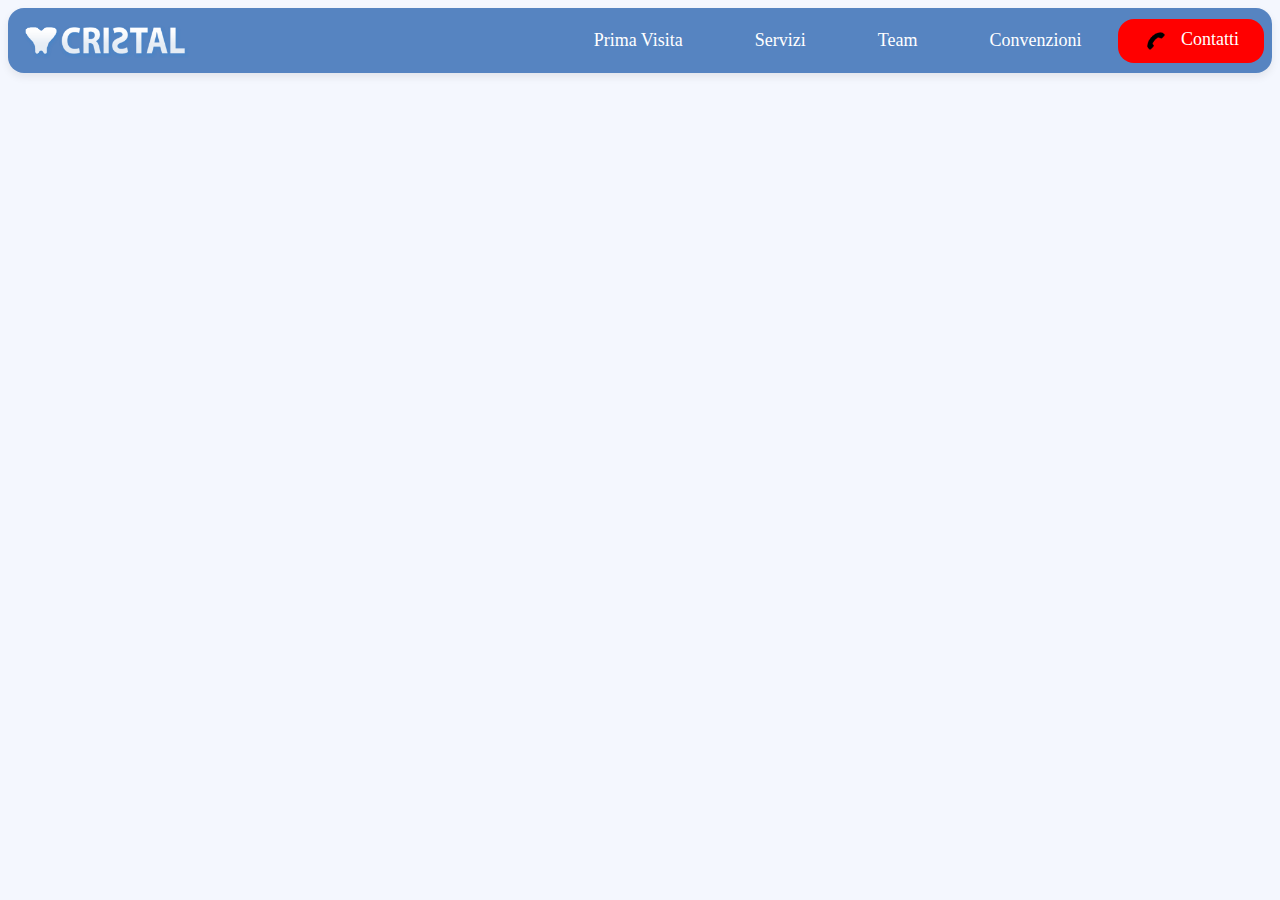
<file: progetti/cristal/index.html>
<!DOCTYPE html> 
<html lang="it">
    <head>
        <meta charset="UTF-8">
        <meta name="viewport" content="width=device-width, initial-scale=1.0">
        <meta name="description" content="Home Page">
        <meta name="author" content="Francesco Giambenedetti">
        <link rel="stylesheet" href="./style.css" title="stile CSS">
        <link rel="icon" type="image/x-icon" href="./png/favicon.png">
        <title>Studio Cristal</title>
    </head>
    <body>
        <header>
            <img  class="cristal-logo" src="./png/logo.png" alt="logo Cristal" title="logo Cristal">
            <nav>
                <ul class="menu">
                    <li><a href="#" title="Convenzioni">Convenzioni</a></li>
                    <li><a href="#" title="Team">Team</a></li>
                    <li class="dropdown">
                        <a class="class-dropdown" href="#" title="Servizi">Servizi</a>
                        <div class="class-dropdown-voci">
                            <a href="#" title="Igiene">Igiene</a>
                            <a href="#" title="Sbiancamento">Sbiancamento</a>
                            <a href="#" title="Ortodonzia">Ortodonzia</a>
                        </div>
                    </li>
                    <li><a href="#" title="Prima Visita">Prima Visita</a></li>
                </ul>
            </nav>
            <button>
                <img class="contatti-icon" src="./png/contatti.png" alt="icona contatti" title="icona contatti"> Contatti
            </button>
        </header>
        <p class="view">Pagina non disponibile per Tablet o Smartphone poichè è in sviluppo un'app dedicata.</p>
    </body>
</html>
</file>
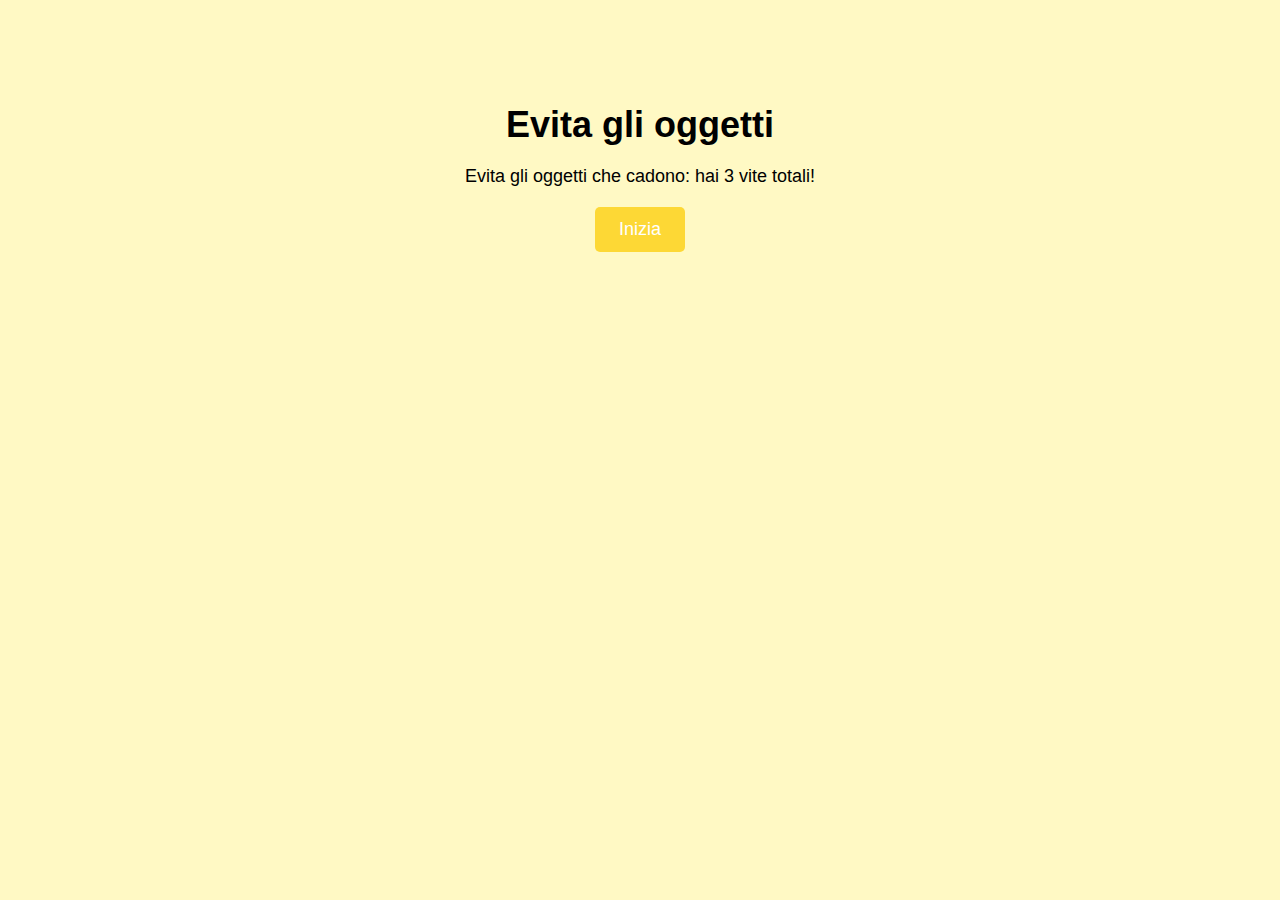
<file: progetti/giocoEvitaOggetti/index.html>
<!DOCTYPE html>
<html lang="it">
<head>
    <meta charset="UTF-8">
    <meta charset="UTF-8">
    <meta name="viewport" content="width=device-width, initial-scale=1.0">
    <title>Evita gli oggetti</title>
    <link rel="stylesheet" href="style.css">
    <link href="./img/favicon.png" title="favicon sito" rel="icon" type="image/x-icon">
</head>
<body>
    <div id="start-screen">
        <h1>Evita gli oggetti</h1>
        <p>Evita gli oggetti che cadono: hai <span
                id="lives"></span> vite totali!</p>
        <button id="start-button">Inizia</button>
    </div>
    <div id="game-container">
        <div id="score">Punti: <span id="score-value">0</span></div>
        <div id="attempts">Vite: <span id="attempts-value">3</span></div>
        <div id="player"></div>
        <div id="overlay"></div>
    </div>
    <script src="game.js"></script>
</body>
</html>
</file>
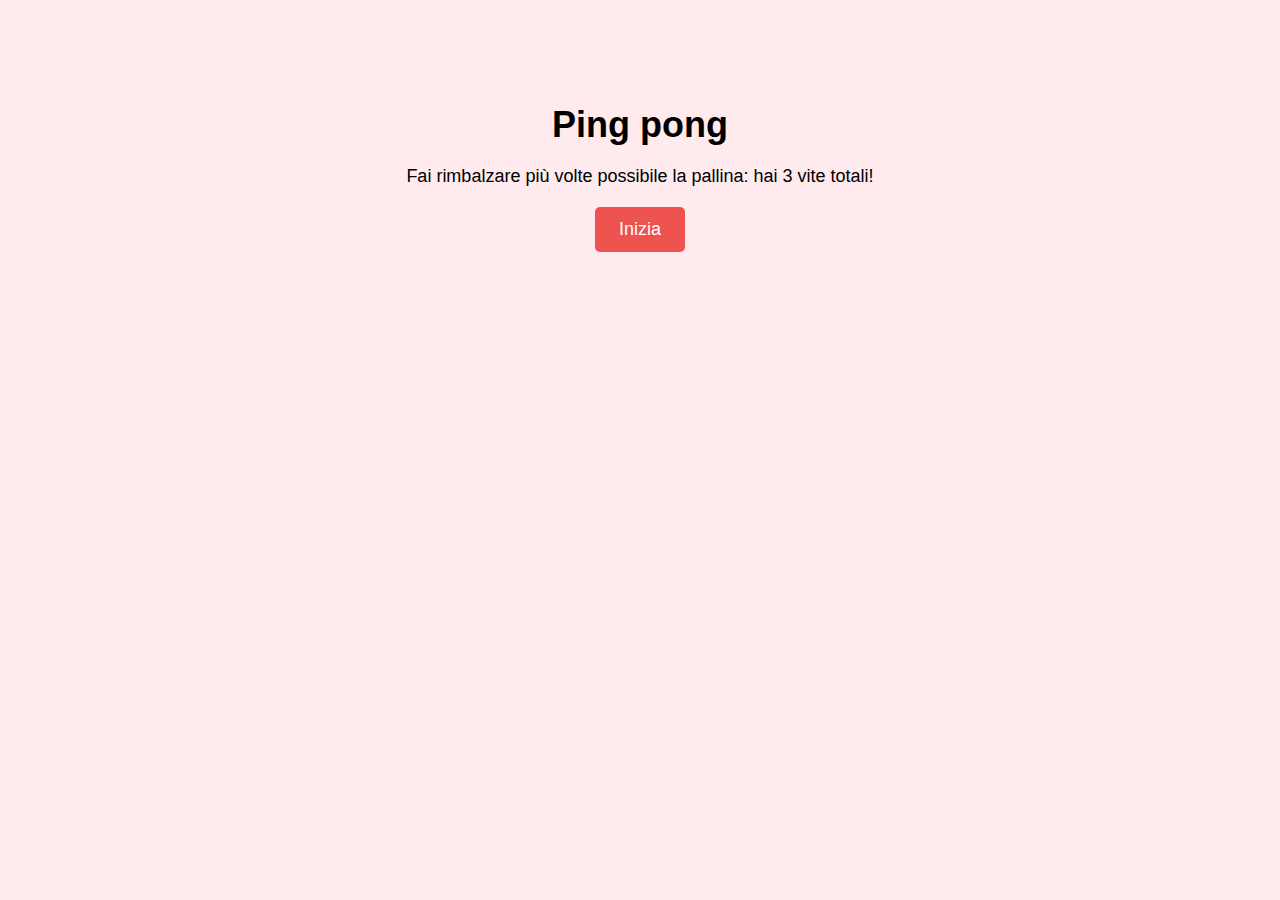
<file: progetti/giocoPingPong/index.html>
<!DOCTYPE html>
<html lang="it">
<head>
    <meta charset="UTF-8">
    <meta name="viewport" content="width=device-width, initial-scale=1.0">
    <title>Ping Pong</title>
    <link rel="stylesheet" href="style.css">
    <link href="./img/favicon.png" title="favicon sito" rel="icon" type="image/x-icon">
</head>
<body>
    <div id="start-screen">
        <h1>Ping pong</h1>
        <p id="description"></p>
        <button id="start-button">Inizia</button>
    </div>
    <div id="game-container">
        <div id="score">Punti: <span id="score-value">0</span></div>
        <div id="attempts">Vite: <span id="attempts-value">3</span></div>
        <div id="ball"></div>
        <div id="paddle"></div>
        <div id="overlay"></div>
    </div>
    <script src="game.js"></script>
</body>
</html>
</file>
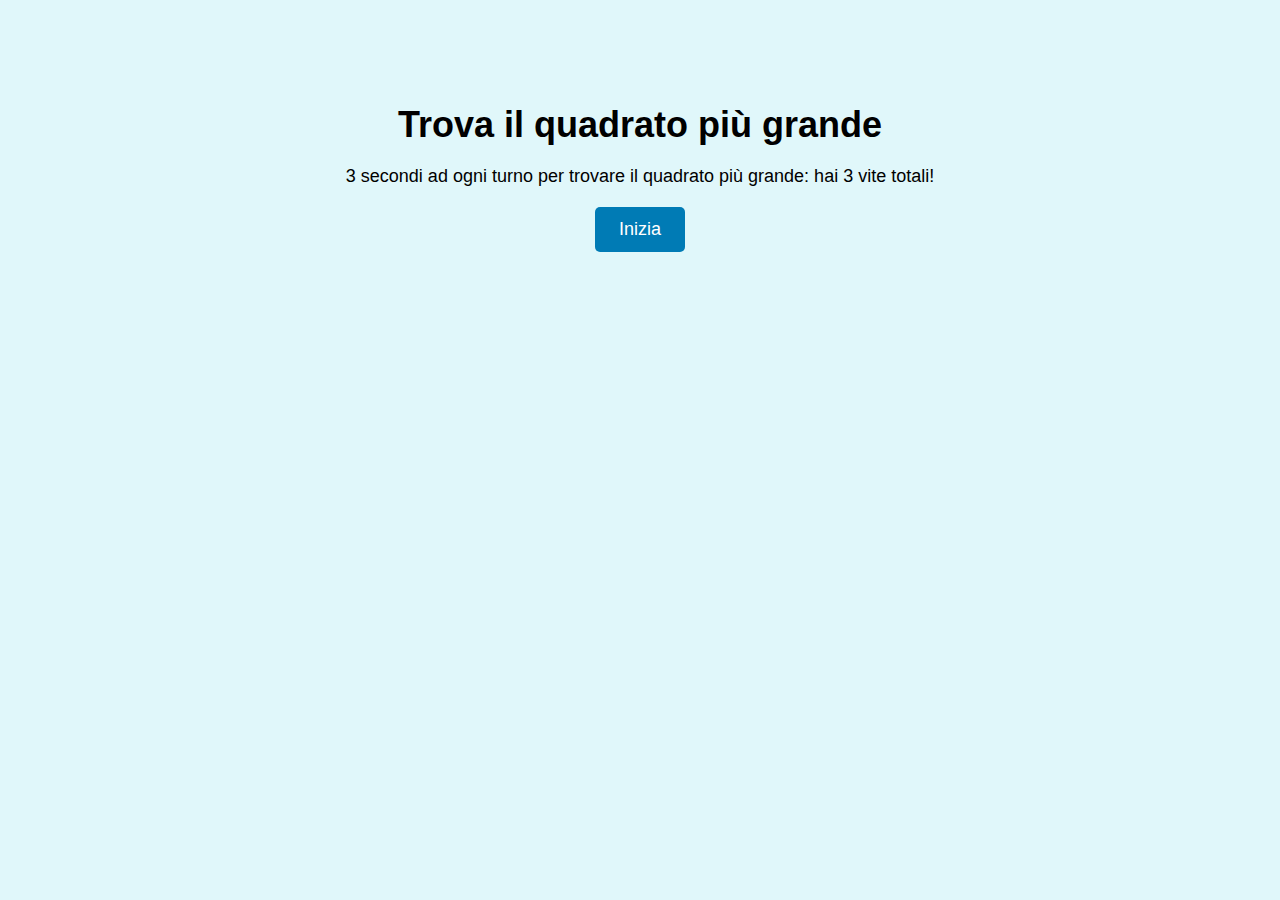
<file: progetti/giocoQuadratoPiuGrande/index.html>
<!DOCTYPE html>
<html lang="it">
<head>
    <meta charset="UTF-8">
    <meta name="viewport" content="width=device-width, initial-scale=1.0">
    <title>Trova il quadrato più grande</title>
    <link rel="stylesheet" href="style.css">
    <link href="./img/favicon.png" title="favicon sito" rel="icon" type="image/x-icon">
</head>
<body>
    <div id="start-screen">
        <h1>Trova il quadrato più grande</h1>
        <p>3 secondi ad ogni turno per trovare il quadrato più grande: hai <span id="lives"></span> vite totali!</p>
        <button id="start-button">Inizia</button>
    </div>
    <div id="game-container">
        <div id="timer">Tempo: <span id="time-remaining">2</span></div>
        <div id="squares-container"></div>
        <div id="attempts">Vite: <span id="attempts-remaining">3</span></div>
        <div id="message"></div>
        <div id="overlay"></div>
    </div>
    <script src="game.js"></script>
</body>
</html>
</file>
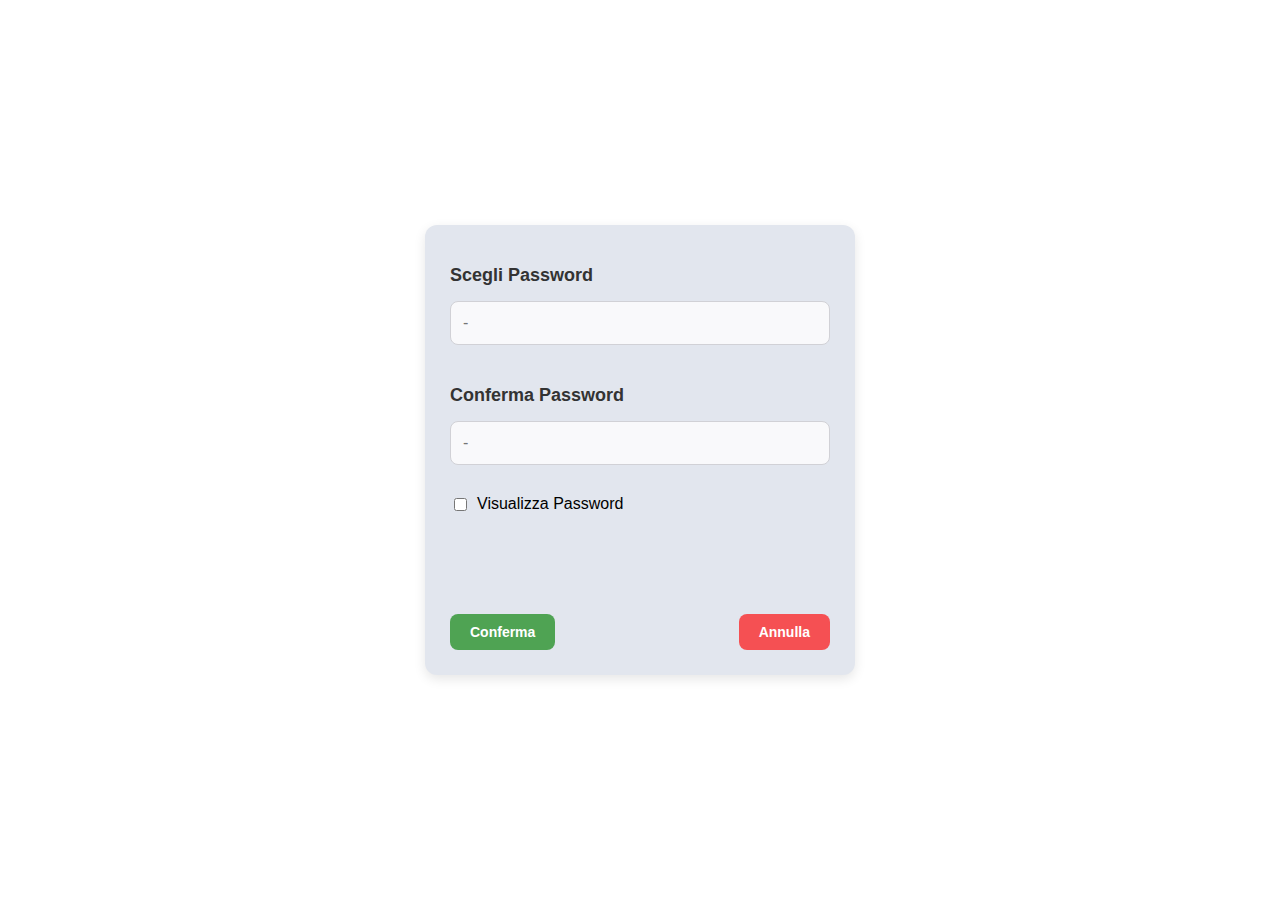
<file: progetti/password/index.html>
<!DOCTYPE html>
<html lang="it">
<head>
    <meta charset="UTF-8">
    <meta name="viewport" content="width=device-width, initial-scale=1.0">
    <title>Form Password</title>
    <link rel="stylesheet" href="./style.css">
</head>
<body>
    <div class="container">
        <h2>Scegli Password</h2>
        <input type="password" id="password" placeholder="-" oninput="scegliPassword ()">
        <p id="password-errore" class="messaggio-errore"></p>
        <h2>Conferma Password</h2>
        <input type="password" id="conferma-password" placeholder="-" oninput="confermaPassword ()">
        <p id="conferma-password-errore" class="messaggio-errore"></p>
        <div class="checkbox-container">
            <input type="checkbox" id="visualizza-password" onclick="visualizzaPassword ()"> Visualizza Password
        </div>
        <div class="efficacia-password" style="display: none;">
            <img id="efficacia-password-img" alt="efficacia password">
        </div>
        <div class="button-container">
            <button type="button" onclick="confermaButton ()" class="conferma">Conferma</button>
            <button type="button" onclick="annullaButton()" class="annulla">Annulla</button>
        </div>
    </div>
    <script src="./javascript.js"></script>
</body>
</html>
</file>
<file: progetti/cristal/style.css>
* {
    box-sizing: border-box;
    margin: 0;
    padding: 0;

}
body {
    background-color: #f4f7fe;
    padding: 8px;
}
header {
    background-color: #5684c1;
    display: flex;
    justify-content: flex-end;
    align-items: center;
    padding: 8px;
    border-radius: 16px;
    box-shadow: 0px 4px 8px 0px rgba(0, 0, 0, 0.073);
}
.view {
    visibility: hidden;
}
.menu,
a,
button {
    font-family:'Times New Roman', Times, serif;
    color: white;
    text-decoration: none;
    font-size: 18px;
}
.cristal-logo {
    width: 180px;
    margin-right: auto;
}
.contatti-icon {
    width: 26px;
    margin-right: 8px;
    vertical-align: middle;
}
button {
    padding: 9px 25px;
    background: red;
    border: none; 
    border-radius: 16px;
    cursor: pointer;
}
.menu {
    list-style: none;
}
.menu li {
    display: inline-block;
    padding: 0 20px;
}
.menu a:hover {
    color: #5684c1;
}
ul {
    list-style-type: none;
    margin: 0;
    padding: 0;
    overflow: hidden;
    background-color: #5684c1;
    text-align: right;
}
li {
    float: right;
}
li a, .class-dropdown {
    display: inline-block;
    color: white;
    text-align: center;
    padding: 14px 16px;
    text-decoration: none;
}
li a:hover, .dropdown:hover .dropdown {
    color: #5684c1;
    background-color: white;
    border-radius: 16px;
}
.class-dropdown-voci {
    display: none;
    position: absolute;
    background-color: #edf3fe;
    min-width: 160px;
    box-shadow: 0px 8px 16px 0px rgba(0,0,0,0.2);
}
.class-dropdown-voci a { 
    color: #5684c1;
    padding: 12px 40px;
    text-decoration: none;
    display: block;
    text-align: left;
}
.class-dropdown-voci a:hover {
    background-color: #5684c1;
    color: white;
}
.dropdown:hover .class-dropdown-voci {
    display: block;
    border-radius: 16px
}
button:hover {
    background: #f4f7fe;
    color: #5684c1;
}
@media (max-width: 920px) {
    header {
        display: none;
    }
    p {
        padding: 80px;
    }
    .view {
        visibility: visible;
        font-style: italic;
        font-size: 1.4em;
        color: red;
        text-align: center;
        position: absolute;
        top: 25%;
    }
}
</file>
<file: progetti/giocoEvitaOggetti/style.css>
html, body {
    font-family: Arial, sans-serif;
    text-align: center;
    margin: 0;
    padding: 0;
    box-sizing: border-box;
    background-color: #fff9c4;
    display: flex;
    flex-direction: column;
    justify-content: flex-start;
    min-height: 100%;
    height: 100%;
}
body {
    overflow: hidden;
}
#start-screen {
    text-align: center;
    max-width: 600px;
    margin: 60px auto 0;
    padding: 20px;
    border-radius: 10px;
    color: rgb(0, 0, 0);
}
#start-screen h1 {
    font-size: 36px;
    margin-bottom: 20px;
}
#start-screen p {
    font-size: 18px;
    margin-bottom: 20px;
}
#start-button {
    padding: 12px 24px;
    font-size: 18px;
    cursor: pointer;
    background-color: #fdd835;
    color: white;
    border: none;
    border-radius: 5px;
    transition: background-color 0.3s;
}
#start-button:hover {
    background-color: #fbc02d;
}
#game-container {
    display: none;
    position: relative;
    width: 100%;
    height: 100vh;
    overflow: hidden;
}
#score {
    position: absolute;
    top: 10px;
    font-size: 24px;
    color: #000;
    left: 22px;
}
#attempts {
    position: absolute;
    top: 10px;
    font-size: 24px;
    color: #000;
    right: 22px;
}
#player {
    position: absolute;
    width: 40px;
    height: 40px;
    background-color: #fdd835;
    bottom: 10px;
    left: 50%;
}
#overlay {
    position: absolute;
    top: 0;
    left: 0;
    width: 100%;
    height: 100%;
    background-color: rgba(0, 0, 0, 0.8);
    display: flex;
    align-items: center;
    justify-content: center;
    color: white;
    font-size: 24px;
    display: none;
}
#overlay button {
    margin-top: 20px;
    padding: 12px 24px;
    font-size: 18px;
    background-color: #fdd835;
    color: white;
    border: none;
    border-radius: 5px;
    cursor: pointer;
}
#overlay button:hover {
    background-color: #fbc02d;
}
</file>
<file: progetti/giocoPingPong/style.css>
html, body {
    font-family: Arial, sans-serif;
    text-align: center;
    margin: 0;
    padding: 0;
    box-sizing: border-box;
    background-color: #ffebee;
    display: flex;
    flex-direction: column;
    justify-content: flex-start;
    min-height: 100%;
    height: 100%;
}
body {
    overflow: hidden;
}
#start-screen {
    text-align: center;
    max-width: 600px;
    margin: 60px auto 0;
    padding: 20px;
    border-radius: 10px;
    color: rgb(0, 0, 0);
}
#start-screen h1 {
    font-size: 36px;
    margin-bottom: 20px;
}
#start-screen p {
    font-size: 18px;
    margin-bottom: 20px;
}
#start-button {
    padding: 12px 24px;
    font-size: 18px;
    cursor: pointer;
    background-color: #ef5350;
    color: white;
    border: none;
    border-radius: 5px;
    transition: background-color 0.3s;
}
#start-button:hover {
    background-color: #d32f2f;
}
#game-container {
    display: none;
    position: relative;
    width: 100%;
    height: 100vh;
}
#ball {
    position: absolute;
    width: 20px;
    height: 20px;
    background-color: #ef5350;
    border-radius: 50%;
}
#paddle {
    position: absolute;
    width: 100px;
    height: 20px;
    background-color: #ef5350;
    bottom: 10px;
    left: 50%;
}
#score, #attempts {
    position: absolute;
    top: 10px;
    font-size: 24px;
    color: #000;
}
#score {
    left: 22px;
}
#attempts {
    right: 22px;
}
#overlay {
    position: absolute;
    top: 0;
    left: 0;
    width: 100%;
    height: 100%;
    background-color: rgba(0, 0, 0, 0.8);
    display: flex;
    align-items: center;
    justify-content: center;
    color: white;
    font-size: 24px;
    display: none;
}
#overlay button {
    margin-top: 20px;
    padding: 12px 24px;
    font-size: 18px;
    background-color: #ef5350;
    color: white;
    border: none;
    border-radius: 5px;
    cursor: pointer;
}
#overlay button:hover {
    background-color: #d32f2f;
}
@media (max-width: 600px) {
    #ball {
        width: 15px;
        height: 15px;
    }
    #paddle {
        width: 80px;
        height: 15px;
    }
}
</file>
<file: progetti/giocoQuadratoPiuGrande/style.css>
html, body {
    font-family: Arial, sans-serif;
    text-align: center;
    margin: 0;
    padding: 0;
    box-sizing: border-box;
    background-color: #e0f7fa;
    display: flex;
    flex-direction: column;
    justify-content: flex-start;
    min-height: 100%;
    height: 100%;
}
body {
    overflow: hidden;
}
#start-screen {
    text-align: center;
    max-width: 600px;
    margin: 60px auto 0;
    padding: 20px;
    border-radius: 10px;
    color: rgb(0, 0, 0);
}
#start-screen h1 {
    font-size: 36px;
    margin-bottom: 20px;
}
#start-screen p {
    font-size: 18px;
    margin-bottom: 20px;
}
#start-button {
    padding: 12px 24px;
    font-size: 18px;
    cursor: pointer;
    background-color: #007bb5;
    color: white;
    border: none;
    border-radius: 5px;
    transition: background-color 0.3s;
}
#start-button:hover {
    background-color: #005f73;
}
#game-container {
    display: none;
    position: relative;
    width: 100%;
    height: 100vh;
    overflow: hidden;
    background-color: #e0f7fa;
}
#timer, #attempts {
    position: absolute;
    top: 10px;
    font-size: 24px;
    color: #000;
}
#timer {
    left: 22px;
}
#attempts {
    right: 22px;
}
#squares-container {
    display: flex;
    flex-wrap: wrap;
    justify-content: center;
    margin: 80px 0;
    gap: 20px;
}
#message {
    font-size: 24px;
    margin-top: 30px;
    padding: 16px;
    color: #000;
}
.square {
    display: inline-block;
    margin: 10px;
    cursor: pointer;
    transition: all 0.3s;
    box-shadow: 0px 4px 8px rgba(0, 0, 0, 0.3);
    border-radius: 4px;
}
#overlay {
    position: fixed;
    top: 0;
    left: 0;
    width: 100%;
    height: 100%;
    background-color: rgba(0, 0, 0, 0.8);
    display: flex;
    align-items: center;
    justify-content: center;
    color: white;
    font-size: 24px;
    display: none;
    z-index: 1000;
}
#overlay div {
    text-align: center;
}
#overlay button {
    margin-top: 20px;
    padding: 12px 24px;
    font-size: 18px;
    background-color: #007bb5;
    color: white;
    border: none;
    border-radius: 5px;
    cursor: pointer;
}
#overlay button:hover {
    background-color: #005f73;
}
</file>
<file: progetti/password/style.css>
html {
    font-size: 16px;
}
body {
    font-family: "Segoe UI", "Helvetica Neue", Arial, sans-serif;
    background-color: white;
    display: flex;
    justify-content: center;
    align-items: center;
    height: 100vh;
    margin: 0;
    padding: 20px;
    box-sizing: border-box;
}
.container {
    background-color: #e2e6ee;
    padding: 25px;
    border-radius: 12px;
    box-shadow: 0 4px 12px rgba(0, 0, 0, 0.1);
    width: 100%;
    max-width: 430px;
    box-sizing: border-box;
    min-height: 450px;
    position: relative;
}
h2 {
    margin-bottom: 15px;
    font-size: 18px;
    color: #333;
}
input[type="password"], input[type="text"] {
    width: 100%;
    padding: 12px;
    margin-bottom: 12px;
    border: 1px solid #d1d1d6;
    border-radius: 8px;
    font-size: 16px;
    background-color: #f9f9fb;
    color: #333;
    box-sizing: border-box;
    transition: border-color 0.2s ease, background-color 0.2s ease;
}
input[type="password"]:focus, input[type="text"]:focus {
    border-color: rgba(0, 0, 0, 0.449);
    background-color: #ffffff;
    outline: none;
}
.checkbox-container {
    margin-bottom: 20px;
    display: flex;
    align-items: center;
}
.checkbox-container input[type="checkbox"] {
    margin-right: 10px;
}
.efficacia-password img {
    width: 100%;
    padding-bottom: 40px;
    max-width: 100px;
    height: auto;
    display: block;
    margin: 0 auto;
}
.messaggio-errore {
    color: #ff3b30;
    font-size: 14px;
    margin-top: -8px;
    margin-bottom: 10px;
    min-height: 16px;
}
#password-errore {
    margin-bottom: 20px;
}
#conferma-password {
    margin-top: 0px;
}
.button-container {
    display: flex;
    justify-content: space-between;
    position: absolute;
    bottom: 25px;
    left: 25px;
    right: 25px;
}
button {
    padding: 10px 20px;
    margin-top: 20px;
    border: none;
    border-radius: 8px;
    cursor: pointer;
    font-size: 14px;
    transition: background-color 0.2s ease;
}
button[type="button"] {
    color: rgb(255, 255, 255);
    font-weight: 600;
}
button[type="button"].conferma {
    background-color: rgba(0, 128, 0, 0.65);
}
button[type="button"].annulla {
    background-color: rgba(255, 0, 0, 0.65);
}
button[type="button"].conferma:hover {
    background-color: green;
}
button[type="button"].annulla:hover {
    background-color: red;
}
button[type="reset"] {
    background-color: #6d6dad;
    color: #333;
}
button[type="reset"]:hover {
    background-color: #a1a1a6;
}
</file>
